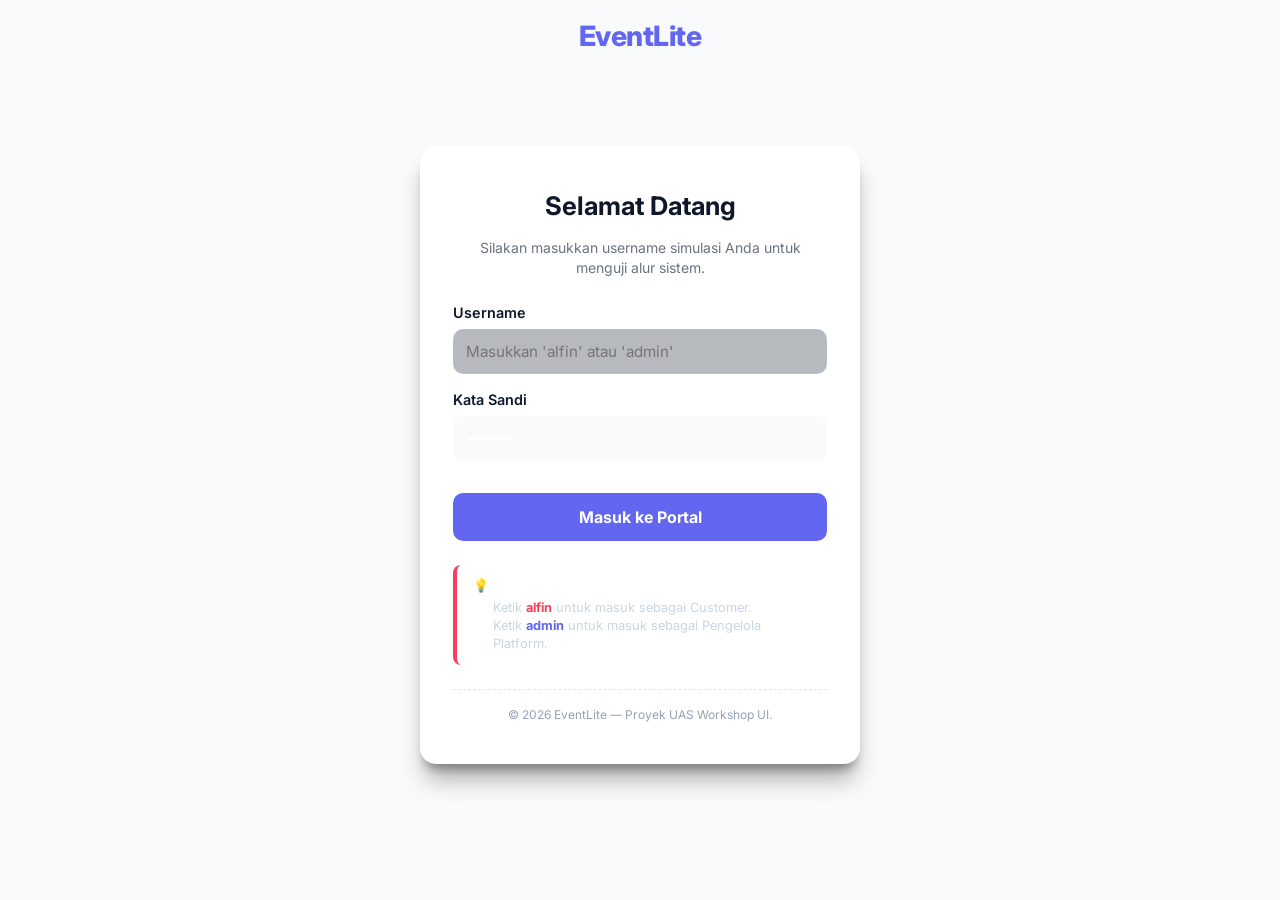
<file: index.html>
<!doctype html>
<html lang="id">
<head>
  <meta charset="utf-8">
  <meta name="viewport" content="width=device-width,initial-scale=1">
  <title>Welcome to EventLite — Masuk ke Portal</title>
  <link rel="stylesheet" href="style.css">
  <style>
    .login-container {
      min-height: 85vh;
      display: flex;
      align-items: center;
      justify-content: center;
    }
    .login-box {
      max-width: 440px;
      width: 100%;
      background: var(--card, #1E293B);
      padding: 2.5rem 2rem;
      border-radius: 16px;
      box-shadow: 0 20px 25px -5px rgba(0, 0, 0, 0.3), 0 10px 10px -5px rgba(0, 0, 0, 0.3);
      border: 1px solid rgba(255, 255, 255, 0.05);
      color: var(--text, #F1F5F9);
    }
    .input-style {
      display: block;
      width: 100%;
      padding: 0.75rem;
      margin-top: 0.35rem;
      border-radius: 10px;
      border: 1px solid rgba(255, 255, 255, 0.1);
      background: rgba(15, 23, 42, 0.3);
      color: #ffffff;
      font-size: 0.95rem;
      outline: none;
      transition: border-color 0.2s;
    }
    .input-style:focus {
      border-color: var(--primary, #6366f1);
    }
    .btn-login {
      width: 100%;
      padding: 0.85rem;
      font-size: 1rem;
      font-weight: 700;
      background: var(--primary, #6366f1);
      color: #ffffff;
      border: none;
      border-radius: 10px;
      cursor: pointer;
      margin-top: 1.5rem;
      transition: opacity 0.2s;
    }
    .btn-login:hover {
      opacity: 0.9;
    }
    .hint-box {
      margin-top: 1.5rem;
      background: rgba(255, 255, 255, 0.03);
      padding: 0.75rem 1rem;
      border-radius: 8px;
      font-size: 0.8rem;
      border-left: 4px solid var(--accent, #f43f5e);
      color: #94a3b8;
    }
  </style>
</head>
<body>

  <header class="site-header">
    <div class="container row" style="align-items:center; justify-content:center;">
      <div class="site-brand" style="font-size: 1.75rem;">EventLite</div>
    </div>
  </header>

  <main class="container login-container">
    <div class="login-box">
      <h2 style="margin-top:0; margin-bottom: 0.5rem; text-align: center; font-size: 1.6rem;">Selamat Datang</h2>
      <p class="text-muted small" style="text-align: center; margin-bottom: 1.5rem;">Silakan masukkan username simulasi Anda untuk menguji alur sistem.</p>
      
      <form id="loginForm" onsubmit="handleLogin(event)">
        <label style="display: block; margin-bottom: 1rem; font-weight: 600; font-size: 0.9rem;">Username
          <input type="text" id="username" placeholder="Masukkan 'alfin' atau 'admin'" required class="input-style">
        </label>
        
        <label style="display: block; margin-bottom: 0.5rem; font-weight: 600; font-size: 0.9rem;">Kata Sandi
          <input type="password" value="******" class="input-style" style="background: #f8fafc; cursor: not-allowed;" disabled>
        </label>

        <div id="error-msg" style="color: #ef4444; font-size: 0.8rem; margin-top: 0.5rem; display: none; font-weight: 600;">
          ⚠️ Username salah! Gunakan 'alfin' atau 'admin'.
        </div>

        <button type="submit" class="btn-login">Masuk ke Portal</button>
      </form>

      <div class="hint-box">
        <span style="font-weight: 700; color: #ffffff;">💡 Petunjuk Simulasi:</span>
        <ul style="margin: 0.25rem 0 0 0; padding-left: 1.25rem; color: #cbd5e1; line-height: 1.4;">
          <li>Ketik <strong style="color: var(--accent, #f43f5e);">alfin</strong> untuk masuk sebagai Customer.</li>
          <li>Ketik <strong style="color: var(--primary, #6366f1);">admin</strong> untuk masuk sebagai Pengelola Platform.</li>
        </ul>
      </div>

      <div style="margin-top: 1.5rem; text-align: center; font-size: 0.75rem; color: #94a3b8; border-top: 1px dashed rgba(0,0,0,0.1); padding-top: 1rem;">
        © 2026 EventLite — Proyek UAS Workshop UI.
      </div>
    </div>
  </main>

  <script>
    function handleLogin(event) {
      // Mencegah halaman refresh bawaan form
      event.preventDefault();
      
      // Ambil nilai input username dan ubah ke huruf kecil semua biar ga sensitif caps lock
      const userInputValue = document.getElementById('username').value.trim().toLowerCase();
      const errorDiv = document.getElementById('error-msg');
      
      if (userInputValue === 'alfin') {
        errorDiv.style.display = 'none';
        // Mengarah ke halaman utama pembeli
        window.location.href = 'home-customer.html';
      } else if (userInputValue === 'admin') {
        errorDiv.style.display = 'none';
        // Mengarah ke panel kendali admin
        window.location.href = 'dashboard.html';
      } else {
        // Tampilkan pesan error jika menginput selain alfin / admin
        errorDiv.style.display = 'block';
      }
    }
  </script>

</body>
</html>
</file>
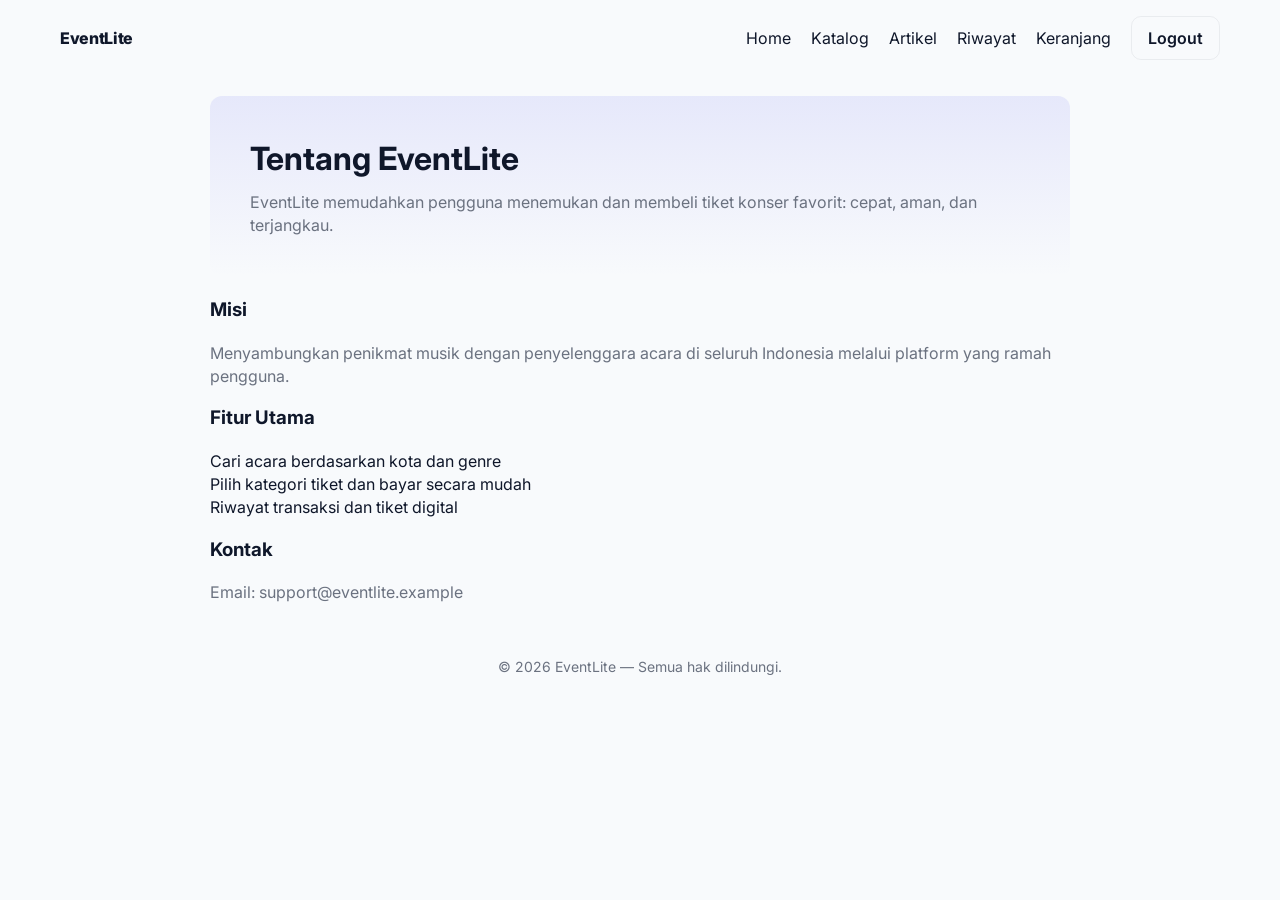
<file: about.html>
<!doctype html>
<html lang="id">
<head>
  <meta charset="utf-8">
  <meta name="viewport" content="width=device-width,initial-scale=1">
  <title>Tentang — EventLite</title>
  <link rel="stylesheet" href="style.css">
  <style>
    .hero{background:linear-gradient(180deg,rgba(99,102,241,0.12),transparent);padding:2.5rem;border-radius:12px;margin-top:1rem}
    .content{max-width:900px;margin:1.25rem auto}
  </style>
</head>
<body>
  <header class="site-header">
    <div class="container row" style="align-items:center; justify-content:space-between;">
      <a href="home-customer.html" class="site-brand" style="text-decoration: none; color: inherit; font-weight: 800;">EventLite</a>
      <nav>
        <a href="home-customer.html" style="margin-right:1rem;">Home</a>
        <a href="katalog.html" style="margin-right:1rem;">Katalog</a>
        <a href="wordpress/" style="margin-right:1rem;">Artikel</a>
        <a href="history-transaksi.html" style="margin-right:1rem;">Riwayat</a>
        <a href="keranjang.html" style="margin-right:1rem;">Keranjang</a>
        <a class="btn btn-ghost" href="index.html">Logout</a>
      </nav>
    </div>
  </header>

  <main class="container content">
    <div class="hero">
      <h1 style="margin:0 0 0.5rem 0;">Tentang EventLite</h1>
      <p class="text-muted" style="margin:0;">EventLite memudahkan pengguna menemukan dan membeli tiket konser favorit: cepat, aman, dan terjangkau.</p>
    </div>

    <section style="margin-top:1rem;">
      <h3>Misi</h3>
      <p class="text-muted">Menyambungkan penikmat musik dengan penyelenggara acara di seluruh Indonesia melalui platform yang ramah pengguna.</p>

      <h3 style="margin-top:1rem;">Fitur Utama</h3>
      <ul>
        <li>Cari acara berdasarkan kota dan genre</li>
        <li>Pilih kategori tiket dan bayar secara mudah</li>
        <li>Riwayat transaksi dan tiket digital</li>
      </ul>

      <h3 style="margin-top:1rem;">Kontak</h3>
      <p class="text-muted">Email: support@eventlite.example</p>
    </section>
  </main>

  <footer class="site-footer">
    <div class="container">
      <div class="small text-muted">© 2026 EventLite — Semua hak dilindungi.</div>
    </div>
  </footer>
</body>
</html>
</file>
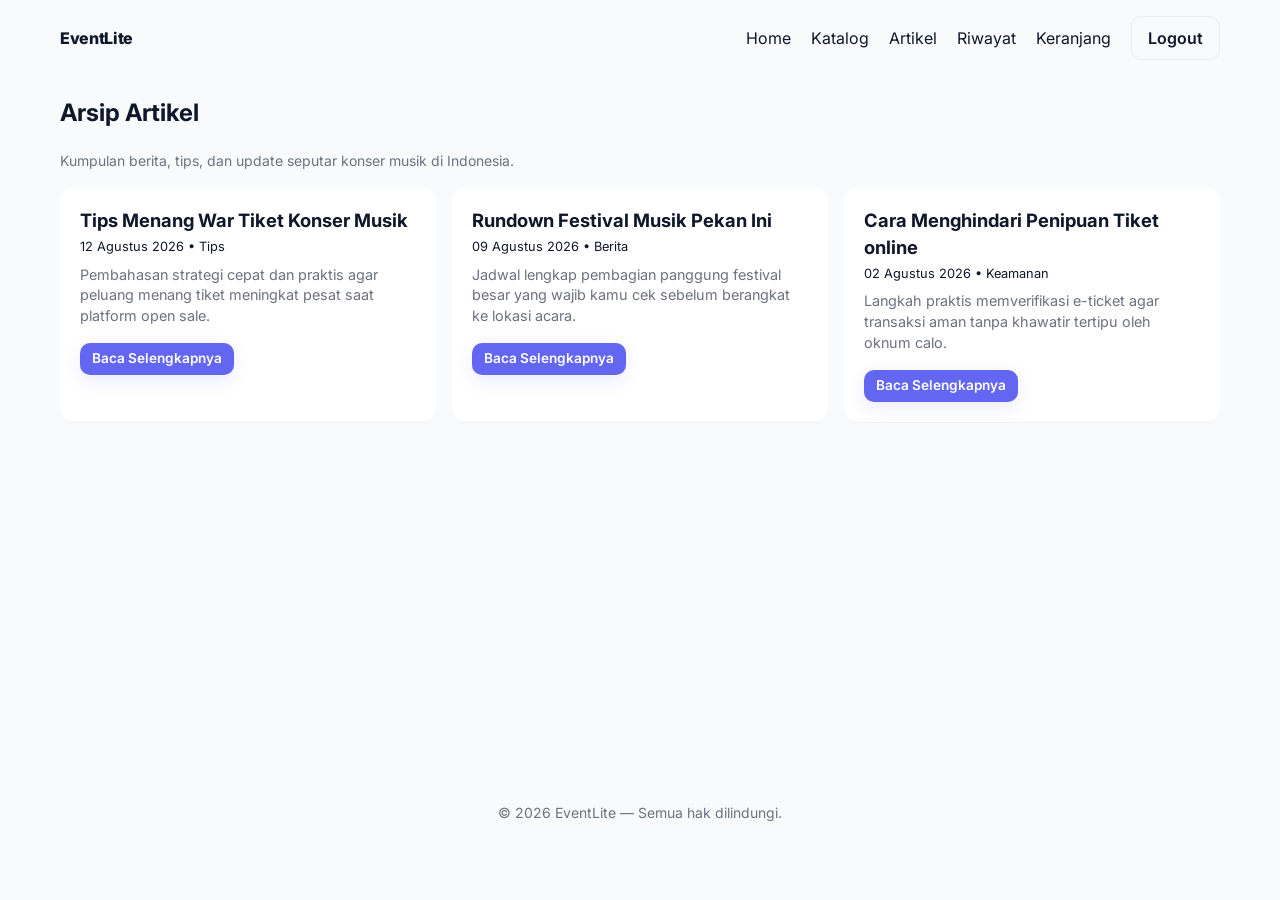
<file: arsip-artikel.html>
<!doctype html>
<html lang="id">
<head>
  <meta charset="utf-8">
  <meta name="viewport" content="width=device-width,initial-scale=1">
  <title>Arsip Artikel — EventLite</title>
  <link rel="stylesheet" href="style.css">
  <style>
    .grid-articles { display:grid; grid-template-columns:1fr; gap:1rem; }
    .article-card { background: var(--card); padding: 1.25rem; border-radius: 12px; box-shadow: var(--shadow-sm); }
    .article-card .excerpt { color: var(--muted); margin-top: 0.5rem; font-size: 0.9rem; }
    @media (min-width:600px){ .grid-articles{ grid-template-columns: repeat(2, 1fr); } }
    @media (min-width:1000px){ .grid-articles{ grid-template-columns: repeat(3, 1fr); } }
  </style>
</head>
<body>
  <header class="site-header">
     <div class="container row" style="align-items:center; justify-content:space-between;">
       <a href="home-customer.html" class="site-brand" style="text-decoration: none; color: inherit; font-weight: 800;">EventLite</a>
       <nav>
         <a href="home-customer.html" style="margin-right:1rem;">Home</a>
         <a href="katalog.html" style="margin-right:1rem;">Katalog</a>
         <a href="wordpress/" style="margin-right:1rem;" class="active">Artikel</a>
         <a href="history-transaksi.html" style="margin-right:1rem;">Riwayat</a>
         <a href="keranjang.html" style="margin-right:1rem;">Keranjang</a>
         <a class="btn btn-ghost" href="index.html">Logout</a>
       </nav>
     </div>
   </header>

  <main class="container mt-2" style="min-height: 75vh;">
    <h2>Arsip Artikel</h2>
    <p class="text-muted small">Kumpulan berita, tips, dan update seputar konser musik di Indonesia.</p>

    <section class="grid-articles mt-2">
      <article class="article-card event-card">
        <h3 style="margin:0; font-size: 1.15rem; color: var(--text-main);">Tips Menang War Tiket Konser Musik</h3>
        <div class="meta small" style="color: var(--text-muted); font-size: 0.8rem; margin-top: 0.25rem;">12 Agustus 2026 • Tips</div>
        <p class="excerpt">Pembahasan strategi cepat dan praktis agar peluang menang tiket meningkat pesat saat platform open sale.</p>
        <div style="margin-top:1rem;"><a class="btn btn-primary" style="padding: 6px 12px; font-size: 0.85rem;" href="detail-artikel.html">Baca Selengkapnya</a></div>
      </article>

      <article class="article-card event-card">
        <h3 style="margin:0; font-size: 1.15rem; color: var(--text-main);">Rundown Festival Musik Pekan Ini</h3>
        <div class="meta small" style="color: var(--text-muted); font-size: 0.8rem; margin-top: 0.25rem;">09 Agustus 2026 • Berita</div>
        <p class="excerpt">Jadwal lengkap pembagian panggung festival besar yang wajib kamu cek sebelum berangkat ke lokasi acara.</p>
        <div style="margin-top:1rem;"><a class="btn btn-primary" style="padding: 6px 12px; font-size: 0.85rem;" href="detail-artikel.html">Baca Selengkapnya</a></div>
      </article>

      <article class="article-card event-card">
        <h3 style="margin:0; font-size: 1.15rem; color: var(--text-main);">Cara Menghindari Penipuan Tiket online</h3>
        <div class="meta small" style="color: var(--text-muted); font-size: 0.8rem; margin-top: 0.25rem;">02 Agustus 2026 • Keamanan</div>
        <p class="excerpt">Langkah praktis memverifikasi e-ticket agar transaksi aman tanpa khawatir tertipu oleh oknum calo.</p>
        <div style="margin-top:1rem;"><a class="btn btn-primary" style="padding: 6px 12px; font-size: 0.85rem;" href="detail-artikel.html">Baca Selengkapnya</a></div>
      </article>
    </section>
  </main>

  <footer class="site-footer">
    <div class="container">
      <div class="small text-muted">© 2026 EventLite — Semua hak dilindungi.</div>
    </div>
  </footer>
</body>
</html>
</file>
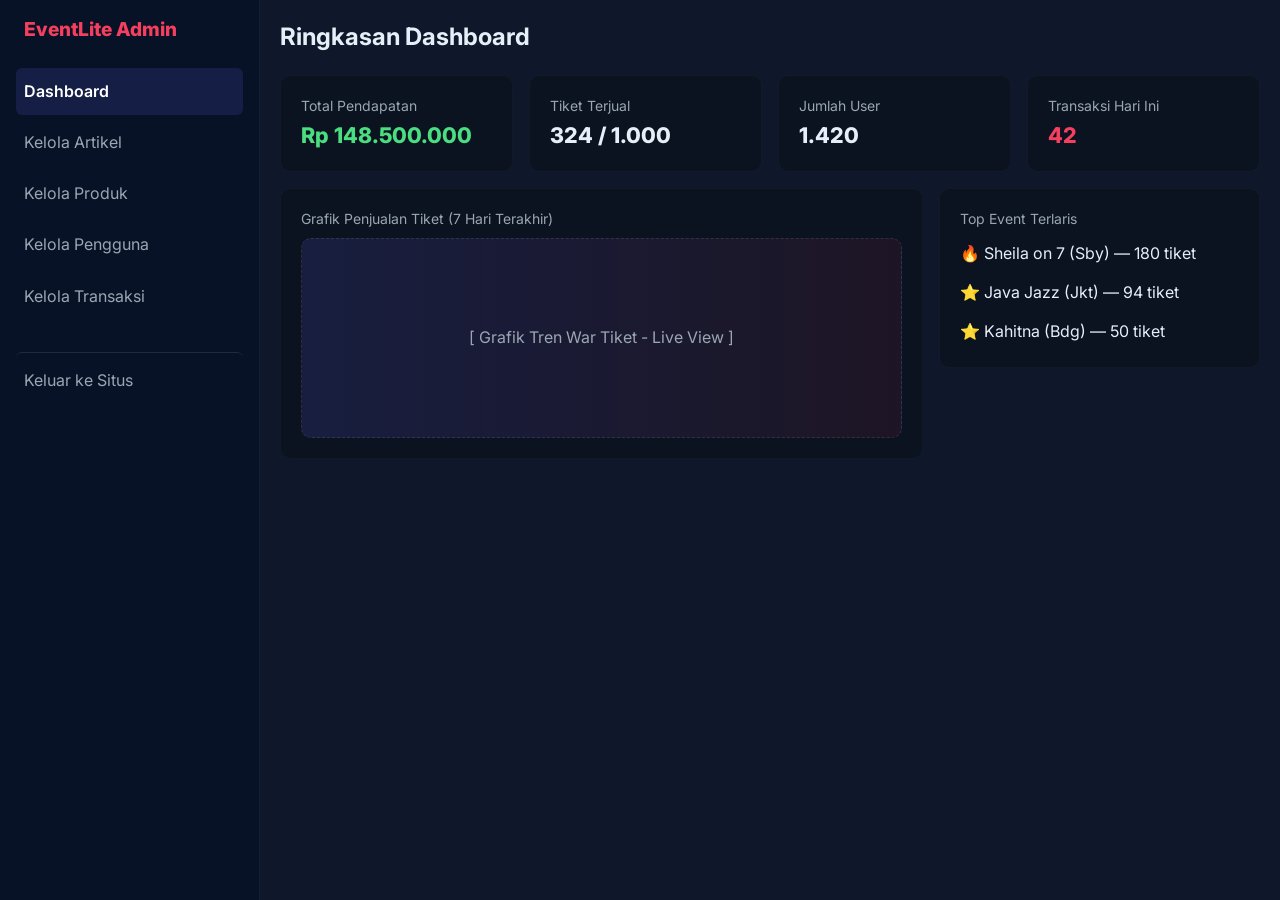
<file: dashboard.html>
<!doctype html>
<html lang="id">
<head>
  <meta charset="utf-8">
  <meta name="viewport" content="width=device-width,initial-scale=1">
  <title>Admin Dashboard — EventLite</title>
  <link rel="stylesheet" href="style.css">
  <style>
    /* Admin dark theme overrides */
    :root { 
      --bg-light: #0F172A; 
      --card: #0b1220; 
      --text: #E6EEF8; 
      --muted: #9AA6B2; 
      --primary: #6366F1; /* Disamakan dengan Indigo EventLite */
    }
    body { background: var(--bg-light); color: var(--text); }
    .admin-wrap { display: grid; grid-template-columns: 260px 1fr; min-height: 100vh; }
    .admin-sidebar { background: #071227; padding: 1rem; border-right: 1px solid rgba(255,255,255,0.05); }
    .admin-sidebar a { display: block; color: var(--muted); padding: 0.75rem 0.5rem; border-radius: 6px; margin-bottom: 0.25rem; transition: all 0.2s ease; }
    .admin-sidebar a.active, .admin-sidebar a:hover { background: rgba(99,102,241,0.15); color: #ffffff; font-weight: 600; }
    .admin-main { padding: 1.25rem; }
    .stats-grid { display: grid; grid-template-columns: repeat(4, 1fr); gap: 1rem; margin-bottom: 1rem; }
    .stat-card { background: var(--card); padding: 1.25rem; border-radius: 10px; border: 1px solid rgba(255,255,255,0.03); }
    .chart { height: 200px; background: linear-gradient(90deg, rgba(99,102,241,0.15), rgba(244,63,94,0.08)); border-radius: 10px; display: flex; align-items: center; justify-content: center; color: var(--muted); border: 1px dashed rgba(255,255,255,0.1); }
    @media(max-width:900px) { 
      .stats-grid { grid-template-columns: repeat(2, 1fr); } 
      .admin-wrap { grid-template-columns: 1fr; } 
      .admin-sidebar { display: flex; gap: 0.5rem; overflow: auto; padding: 0.75rem; }
      .admin-sidebar a { white-space: nowrap; margin-bottom: 0; }
      .admin-sidebar div { display: none !important; }
    }
  </style>
</head>
<body>
  <div class="admin-wrap">
    <aside class="admin-sidebar">
      <div style="font-weight:800; color:var(--accent); margin-bottom:1.5rem; font-size:1.2rem; padding-left:0.5rem;">EventLite Admin</div>
      <a href="dashboard.html" class="active">Dashboard</a>
      <a href="kelola-artikel.html">Kelola Artikel</a>
      <a href="kelola-produk.html">Kelola Produk</a>
      <a href="kelola-pengguna.html">Kelola Pengguna</a>
      <a href="kelola-transaksi.html">Kelola Transaksi</a>
      <a href="index.html" style="margin-top: 2rem; border-top: 1px solid rgba(255,255,255,0.1); padding-top: 1rem;">Keluar ke Situs</a>
    </aside>

    <main class="admin-main">
      <h2 style="margin-top:0; margin-bottom: 1.25rem;">Ringkasan Dashboard</h2>
      
      <div class="stats-grid">
        <div class="stat-card">
          <div class="small text-muted" style="margin-bottom:0.25rem;">Total Pendapatan</div>
          <div style="font-weight:800; font-size:1.35rem; color:#4ade80;">Rp 148.500.000</div>
        </div>
        <div class="stat-card">
          <div class="small text-muted" style="margin-bottom:0.25rem;">Tiket Terjual</div>
          <div style="font-weight:800; font-size:1.35rem;">324 / 1.000</div>
        </div>
        <div class="stat-card">
          <div class="small text-muted" style="margin-bottom:0.25rem;">Jumlah User</div>
          <div style="font-weight:800; font-size:1.35rem;">1.420</div>
        </div>
        <div class="stat-card">
          <div class="small text-muted" style="margin-bottom:0.25rem;">Transaksi Hari Ini</div>
          <div style="font-weight:800; font-size:1.35rem; color:var(--accent);">42</div>
        </div>
      </div>

      <section style="display:grid; grid-template-columns: 2fr 1fr; gap:1rem;">
        <div>
          <div class="stat-card">
            <div class="small text-muted" style="margin-bottom:0.5rem;">Grafik Penjualan Tiket (7 Hari Terakhir)</div>
            <div class="chart">[ Grafik Tren War Tiket - Live View ]</div>
          </div>
        </div>
        <div>
          <div class="stat-card">
            <div class="small text-muted" style="margin-bottom:0.5rem;">Top Event Terlaris</div>
            <ul style="margin:0; padding:0; list-style:none;">
              <li class="mt-1" style="padding: 0.25rem 0;">🔥 Sheila on 7 (Sby) — 180 tiket</li>
              <li class="mt-1" style="padding: 0.25rem 0;">⭐ Java Jazz (Jkt) — 94 tiket</li>
              <li class="mt-1" style="padding: 0.25rem 0;">⭐ Kahitna (Bdg) — 50 tiket</li>
            </ul>
          </div>
        </div>
      </section>

    </main>
  </div>
</body>
</html>
</file>
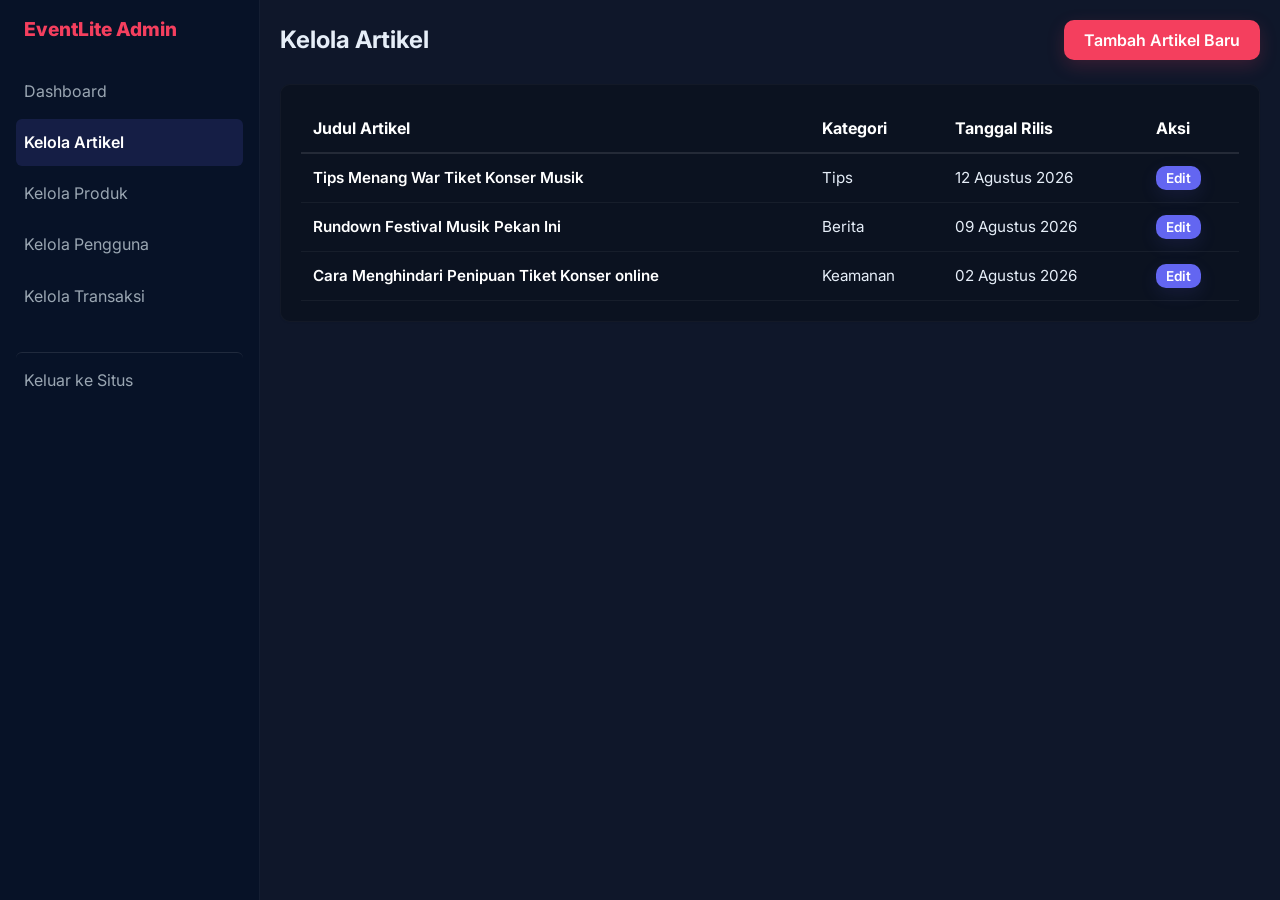
<file: kelola-artikel.html>
<!doctype html>
<html lang="id">
<head>
  <meta charset="utf-8">
  <meta name="viewport" content="width=device-width,initial-scale=1">
  <title>Kelola Artikel — Admin EventLite</title>
  <link rel="stylesheet" href="style.css">
  <style>
    :root{ 
      --bg-light: #0F172A; 
      --card:#0b1220; 
      --text:#E6EEF8; 
      --muted:#9AA6B2; 
      --primary:#6366F1; /* Diselaraskan dengan Indigo EventLite */
    }
    body{ background:var(--bg-light); color:var(--text); }
    .admin-wrap{ display:grid; grid-template-columns:260px 1fr; min-height:100vh; }
    .admin-sidebar{ background:#071227; padding:1rem; border-right: 1px solid rgba(255,255,255,0.05); }
    .admin-sidebar a { display: block; color: var(--muted); padding: 0.75rem 0.5rem; border-radius: 6px; margin-bottom: 0.25rem; transition: all 0.2s ease; }
    .admin-sidebar a.active, .admin-sidebar a:hover { background: rgba(99,102,241,0.15); color: #ffffff; font-weight: 600; }
    .admin-main{ padding:1.25rem; }
    .card{ background:var(--card); padding:1.25rem; border-radius:10px; box-shadow:var(--shadow-sm); border: 1px solid rgba(255,255,255,0.03); overflow-x: auto; }
    .table{ width:100%; border-collapse:collapse; text-align: left; }
    .table th { border-bottom: 2px solid rgba(255,255,255,0.1); padding: 0.75rem; color: #ffffff; }
    .table td{ border-bottom: 1px solid rgba(255,255,255,0.05); padding: 0.75rem; font-size: 0.95rem; }
    @media(max-width:900px){ 
      .admin-wrap{ grid-template-columns:1fr; } 
      .admin-sidebar{ display:flex; gap:0.5rem; overflow:auto; padding: 0.75rem; }
      .admin-sidebar a { white-space:nowrap; margin-bottom: 0; }
    }
  </style>
</head>
<body>
  <div class="admin-wrap">
    <aside class="admin-sidebar">
      <div style="font-weight:800; color:var(--accent); margin-bottom:1.5rem; font-size:1.2rem; padding-left:0.5rem;">EventLite Admin</div>
      <a href="dashboard.html">Dashboard</a>
      <a href="kelola-artikel.html" class="active">Kelola Artikel</a>
      <a href="kelola-produk.html">Kelola Produk</a>
      <a href="kelola-pengguna.html">Kelola Pengguna</a>
      <a href="kelola-transaksi.html">Kelola Transaksi</a>
      <a href="index.html" style="margin-top: 2rem; border-top: 1px solid rgba(255,255,255,0.1); padding-top: 1rem;">Keluar ke Situs</a>
    </aside>

    <main class="admin-main">
      <div style="display:flex; justify-content:space-between; align-items:center; margin-bottom:1.5rem;">
        <h2 style="margin:0;">Kelola Artikel</h2>
        <button class="btn btn-accent" style="padding: 10px 20px;">Tambah Artikel Baru</button>
      </div>

      <div class="card">
        <table class="table">
          <thead>
            <tr><th>Judul Artikel</th><th>Kategori</th><th>Tanggal Rilis</th><th>Aksi</th></tr>
          </thead>
          <tbody>
            <tr>
              <td style="font-weight: 600; color:#fff;">Tips Menang War Tiket Konser Musik</td>
              <td>Tips</td>
              <td>12 Agustus 2026</td>
              <td><button class="btn btn-primary" style="padding: 4px 10px; font-size: 0.85rem;">Edit</button></td>
            </tr>
            <tr>
              <td style="font-weight: 600; color:#fff;">Rundown Festival Musik Pekan Ini</td>
              <td>Berita</td>
              <td>09 Agustus 2026</td>
              <td><button class="btn btn-primary" style="padding: 4px 10px; font-size: 0.85rem;">Edit</button></td>
            </tr>
            <tr>
              <td style="font-weight: 600; color:#fff;">Cara Menghindari Penipuan Tiket Konser online</td>
              <td>Keamanan</td>
              <td>02 Agustus 2026</td>
              <td><button class="btn btn-primary" style="padding: 4px 10px; font-size: 0.85rem;">Edit</button></td>
            </tr>
          </tbody>
        </table>
      </div>

    </main>
  </div>
</body>
</html>
</file>
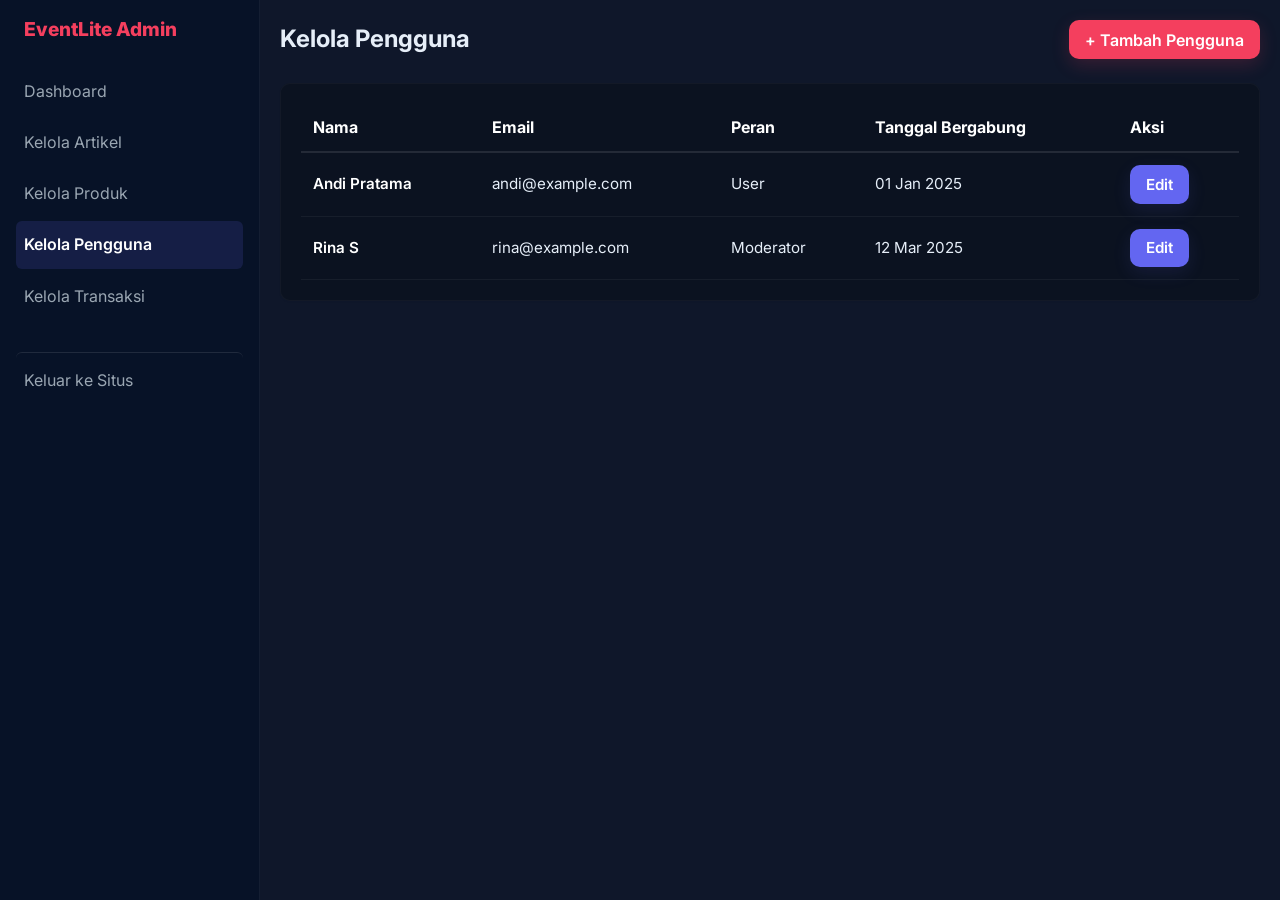
<file: kelola-pengguna.html>
<!doctype html>
<html lang="id">
<head>
  <meta charset="utf-8">
  <meta name="viewport" content="width=device-width,initial-scale=1">
  <title>Kelola Pengguna — Admin EventLite</title>
  <link rel="stylesheet" href="style.css">
  <style>
    :root{ 
      --bg-light: #0F172A; 
      --card:#0b1220; 
      --text:#E6EEF8; 
      --muted:#9AA6B2; 
      --primary:#6366F1;
    }
    body{ background:var(--bg-light); color:var(--text); }
    .admin-wrap{ display:grid; grid-template-columns:260px 1fr; min-height:100vh; }
    .admin-sidebar{ background:#071227; padding:1rem; border-right: 1px solid rgba(255,255,255,0.05); }
    .admin-sidebar a { display: block; color: var(--muted); padding: 0.75rem 0.5rem; border-radius: 6px; margin-bottom: 0.25rem; transition: all 0.2s ease; }
    .admin-sidebar a.active, .admin-sidebar a:hover { background: rgba(99,102,241,0.15); color: #ffffff; font-weight: 600; }
    .admin-main{ padding:1.25rem; }
    .card{ background:var(--card); padding:1.25rem; border-radius:10px; box-shadow:var(--shadow-sm); border: 1px solid rgba(255,255,255,0.03); overflow-x: auto; }
    .table{ width:100%; border-collapse:collapse; text-align: left; }
    .table th { border-bottom: 2px solid rgba(255,255,255,0.1); padding: 0.75rem; color: #ffffff; }
    .table td{ border-bottom: 1px solid rgba(255,255,255,0.05); padding: 0.75rem; font-size: 0.95rem; }
    @media(max-width:900px){ 
      .admin-wrap{ grid-template-columns:1fr; } 
      .admin-sidebar{ display:flex; gap:0.5rem; overflow:auto; padding: 0.75rem; }
      .admin-sidebar a { white-space:nowrap; margin-bottom: 0; }
    }
  </style>
</head>
<body>

  <div class="admin-wrap">
    <aside class="admin-sidebar">
      <div style="font-weight:800; color:var(--accent); margin-bottom:1.5rem; font-size:1.2rem; padding-left:0.5rem;">EventLite Admin</div>
      <a href="dashboard.html">Dashboard</a>
      <a href="kelola-artikel.html">Kelola Artikel</a>
      <a href="kelola-produk.html">Kelola Produk</a>
      <a href="kelola-pengguna.html" class="active">Kelola Pengguna</a>
      <a href="kelola-transaksi.html">Kelola Transaksi</a>
      <a href="index.html" style="margin-top: 2rem; border-top: 1px solid rgba(255,255,255,0.1); padding-top: 1rem;">Keluar ke Situs</a>
    </aside>

    <main class="admin-main">
      <div style="display:flex;justify-content:space-between;align-items:center;margin-bottom:1.5rem;">
        <h2 style="margin:0;">Kelola Pengguna</h2>
        <button class="btn btn-accent">+ Tambah Pengguna</button>
      </div>

      <div class="card">
        <table class="table">
          <thead>
            <tr><th>Nama</th><th>Email</th><th>Peran</th><th>Tanggal Bergabung</th><th>Aksi</th></tr>
          </thead>
          <tbody>
            <tr><td style="font-weight:600;color:#fff;">Andi Pratama</td><td>andi@example.com</td><td>User</td><td>01 Jan 2025</td><td><button class="btn btn-primary">Edit</button></td></tr>
            <tr><td style="font-weight:600;color:#fff;">Rina S</td><td>rina@example.com</td><td>Moderator</td><td>12 Mar 2025</td><td><button class="btn btn-primary">Edit</button></td></tr>
          </tbody>
        </table>
      </div>

    </main>
  </div>
</body>
</html>
</file>
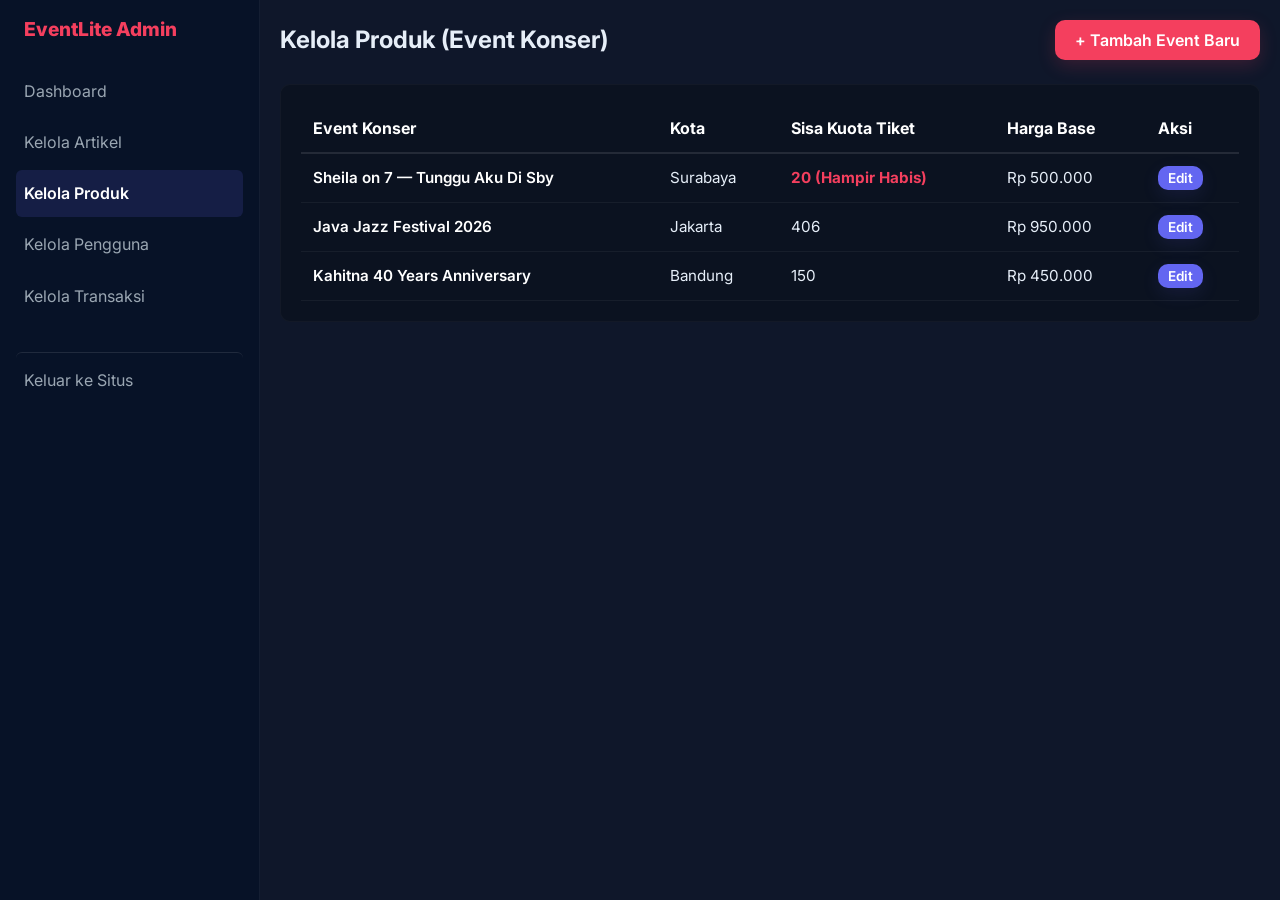
<file: kelola-produk.html>
<!doctype html>
<html lang="id">
<head>
  <meta charset="utf-8">
  <meta name="viewport" content="width=device-width,initial-scale=1">
  <title>Kelola Produk — Admin EventLite</title>
  <link rel="stylesheet" href="style.css">
  <style>
    :root { 
      --bg-light: #0F172A; 
      --card: #0b1220; 
      --text: #E6EEF8; 
      --muted: #9AA6B2; 
      --primary: #6366F1;
    }
    body { background: var(--bg-light); color: var(--text); }
    .admin-wrap { display: grid; grid-template-columns: 260px 1fr; min-height: 100vh; }
    .admin-sidebar { background: #071227; padding: 1rem; border-right: 1px solid rgba(255,255,255,0.05); }
    .admin-sidebar a { display: block; color: var(--muted); padding: 0.75rem 0.5rem; border-radius: 6px; margin-bottom: 0.25rem; transition: all 0.2s ease; }
    .admin-sidebar a.active, .admin-sidebar a:hover { background: rgba(99,102,241,0.15); color: #ffffff; font-weight: 600; }
    .admin-main { padding: 1.25rem; }
    .card { background: var(--card); padding: 1.25rem; border-radius: 10px; border: 1px solid rgba(255,255,255,0.03); overflow-x: auto; }
    .table { width: 100%; border-collapse: collapse; text-align: left; }
    .table th { border-bottom: 2px solid rgba(255,255,255,0.1); padding: 0.75rem; color: #ffffff; }
    .table td { border-bottom: 1px solid rgba(255,255,255,0.05); padding: 0.75rem; font-size: 0.95rem; }
    @media(max-width:900px) { 
      .admin-wrap { grid-template-columns: 1fr; } 
      .admin-sidebar { display: flex; gap: 0.5rem; overflow: auto; padding: 0.75rem; }
      .admin-sidebar a { white-space: nowrap; margin-bottom: 0; }
    }
  </style>
</head>
<body>
  <div class="admin-wrap">
    <aside class="admin-sidebar">
      <div style="font-weight:800; color:var(--accent); margin-bottom:1.5rem; font-size:1.2rem; padding-left:0.5rem;">EventLite Admin</div>
      <a href="dashboard.html">Dashboard</a>
      <a href="kelola-artikel.html">Kelola Artikel</a>
      <a href="kelola-produk.html" class="active">Kelola Produk</a>
      <a href="kelola-pengguna.html">Kelola Pengguna</a>
      <a href="kelola-transaksi.html">Kelola Transaksi</a>
      <a href="index.html" style="margin-top: 2rem; border-top: 1px solid rgba(255,255,255,0.1); padding-top: 1rem;">Keluar ke Situs</a>
    </aside>

    <main class="admin-main">
      <div style="display:flex; justify-content:space-between; align-items:center; margin-bottom:1.5rem;">
        <h2 style="margin:0;">Kelola Produk (Event Konser)</h2>
        <button class="btn btn-accent" style="padding: 10px 20px;">+ Tambah Event Baru</button>
      </div>

      <div class="card">
        <table class="table">
          <thead>
            <tr>
              <th>Event Konser</th>
              <th>Kota</th>
              <th>Sisa Kuota Tiket</th>
              <th>Harga Base</th>
              <th>Aksi</th>
            </tr>
          </thead>
          <tbody>
            <tr>
              <td style="font-weight: 600; color:#fff;">Sheila on 7 — Tunggu Aku Di Sby</td>
              <td>Surabaya</td>
              <td style="color: var(--accent); font-weight: 700;">20 (Hampir Habis)</td>
              <td>Rp 500.000</td>
              <td><button class="btn btn-primary" style="padding: 4px 10px; font-size: 0.85rem;">Edit</button></td>
            </tr>
            <tr>
              <td style="font-weight: 600; color:#fff;">Java Jazz Festival 2026</td>
              <td>Jakarta</td>
              <td>406</td>
              <td>Rp 950.000</td>
              <td><button class="btn btn-primary" style="padding: 4px 10px; font-size: 0.85rem;">Edit</button></td>
            </tr>
            <tr>
              <td style="font-weight: 600; color:#fff;">Kahitna 40 Years Anniversary</td>
              <td>Bandung</td>
              <td>150</td>
              <td>Rp 450.000</td>
              <td><button class="btn btn-primary" style="padding: 4px 10px; font-size: 0.85rem;">Edit</button></td>
            </tr>
          </tbody>
        </table>
      </div>

    </main>
  </div>
</body>
</html>
</file>
<file: style.css>
/* Global stylesheet for EventLite UI
   - Reset
   - CSS Variables
   - Typography
   - Utility classes and components
   - Responsive rules
*/

/* 1) Font import (Inter) */
@import url('https://fonts.googleapis.com/css2?family=Inter:wght@300;400;600;700;800&display=swap');

/* 2) Reset & Box-sizing */
:root {
  --primary: #6366F1; /* indigo-500 */
  --accent: #F43F5E;  /* rose-500 */
  --bg-light: #F8FAFC; /* slate-50 */
  --bg-dark: #0F172A;  /* slate-900 */
  --text: #0F172A;
  --muted: #6B7280;
  --card: #FFFFFF;
  --radius: 12px;
  --shadow-sm: 0 1px 2px rgba(15,23,42,0.04);
  --shadow-md: 0 6px 20px rgba(15,23,42,0.08);
  --max-width: 1200px;
}

/* Box-sizing + sensible defaults */
*, *::before, *::after {
  box-sizing: border-box;
}
html, body, #root {
  height: 100%;
}
html {
  font-size: 16px;
  -webkit-font-smoothing: antialiased;
  -moz-osx-font-smoothing: grayscale;
}
body {
  margin: 0;
  padding: 0;
  background: var(--bg-light);
  color: var(--text);
  font-family: 'Inter', system-ui, -apple-system, 'Segoe UI', Roboto, 'Helvetica Neue', Arial;
  line-height: 1.45;
  -webkit-tap-highlight-color: transparent;
}

/* Remove default list styles */
ul, ol {
  margin: 0;
  padding: 0;
  list-style: none;
}

/* Images and media */
img, picture, video {
  max-width: 100%;
  height: auto;
  display: block;
}

/* Links */
a {
  color: inherit;
  text-decoration: none;
}

/* Form elements baseline */
button, input, select, textarea {
  font-family: inherit;
  font-size: inherit;
}

/* 3) Utility classes */
.container {
  width: 100%;
  max-width: var(--max-width);
  margin-left: auto;
  margin-right: auto;
  padding-left: 1rem;
  padding-right: 1rem;
}

.row {
  display: flex;
  flex-wrap: wrap;
  gap: 1rem;
}

.col {
  flex: 1 1 0px;
}

.text-muted {
  color: var(--muted);
}

.small {
  font-size: 0.875rem;
}

/* Buttons: .btn-accent (primary action: buy ticket), .btn-primary (secondary) */
.btn {
  display: inline-flex;
  align-items: center;
  justify-content: center;
  gap: 0.5rem;
  padding: 0.6rem 1rem;
  border-radius: 10px;
  border: none;
  cursor: pointer;
  transition: transform 120ms ease, box-shadow 120ms ease, opacity 120ms ease;
  font-weight: 600;
}

.btn:active { transform: translateY(1px); }
.btn:disabled { opacity: 0.6; cursor: not-allowed; }

.btn-accent {
  background: var(--accent);
  color: #fff;
  box-shadow: 0 6px 18px rgba(244,63,94,0.18);
}

.btn-accent:hover { filter: brightness(0.98); }

.btn-primary {
  background: var(--primary);
  color: #fff;
  box-shadow: 0 6px 18px rgba(99,102,241,0.12);
}

.btn-ghost {
  background: transparent;
  color: var(--text);
  border: 1px solid rgba(15,23,42,0.06);
}

/* Card for events */
.event-card {
  background: var(--card);
  border-radius: var(--radius);
  padding: 1rem;
  box-shadow: var(--shadow-sm);
  transition: box-shadow 180ms ease, transform 180ms ease;
  overflow: hidden;
}
.event-card:hover {
  box-shadow: var(--shadow-md);
  transform: translateY(-4px);
}

.event-card .title {
  font-size: 1.125rem;
  font-weight: 700;
  margin-bottom: 0.35rem;
}
.event-card .meta {
  font-size: 0.9rem;
  color: var(--muted);
}

/* Grid helpers */
.grid-events {
  display: grid;
  grid-template-columns: repeat(1, 1fr);
  gap: 1rem;
}

/* Simple utility spacing */
.mt-1 { margin-top: 0.5rem; }
.mt-2 { margin-top: 1rem; }
.mb-1 { margin-bottom: 0.5rem; }
.p-1 { padding: 0.5rem; }

/* Header / nav baseline */
.site-header {
  background: transparent;
  padding: 1rem 0;
}
.site-brand {
  font-weight: 800;
  color: var(--primary);
  letter-spacing: -0.02em;
}

/* Footer baseline */
.site-footer {
  padding: 2rem 0;
  text-align: center;
  color: var(--muted);
}

/* 4) Responsive breakpoints (mobile-first) */
@media (min-width: 480px) {
  :root { --max-width: 1000px; }
  .grid-events { grid-template-columns: repeat(2, 1fr); }
}

@media (min-width: 768px) {
  :root { --max-width: 1100px; }
  .grid-events { grid-template-columns: repeat(3, 1fr); }
  .container { padding-left: 1.25rem; padding-right: 1.25rem; }
}

@media (min-width: 1100px) {
  :root { --max-width: 1200px; }
  .grid-events { grid-template-columns: repeat(4, 1fr); }
}

/* Dark mode support (optional) */
@media (prefers-color-scheme: dark) {
  :root {
    --bg-light: #071024;
    --card: #071428;
    --text: #E6EEF8;
    --muted: #9AA6B2;
  }
  body { background: var(--bg-light); }
}

/* Utility: visually hidden (for accessibility) */
.visually-hidden {
  position: absolute !important;
  height: 1px; width: 1px;
  overflow: hidden; clip: rect(1px, 1px, 1px, 1px);
  white-space: nowrap; border: 0; padding: 0; margin: -1px;
}

/* END global stylesheet */
</file>
